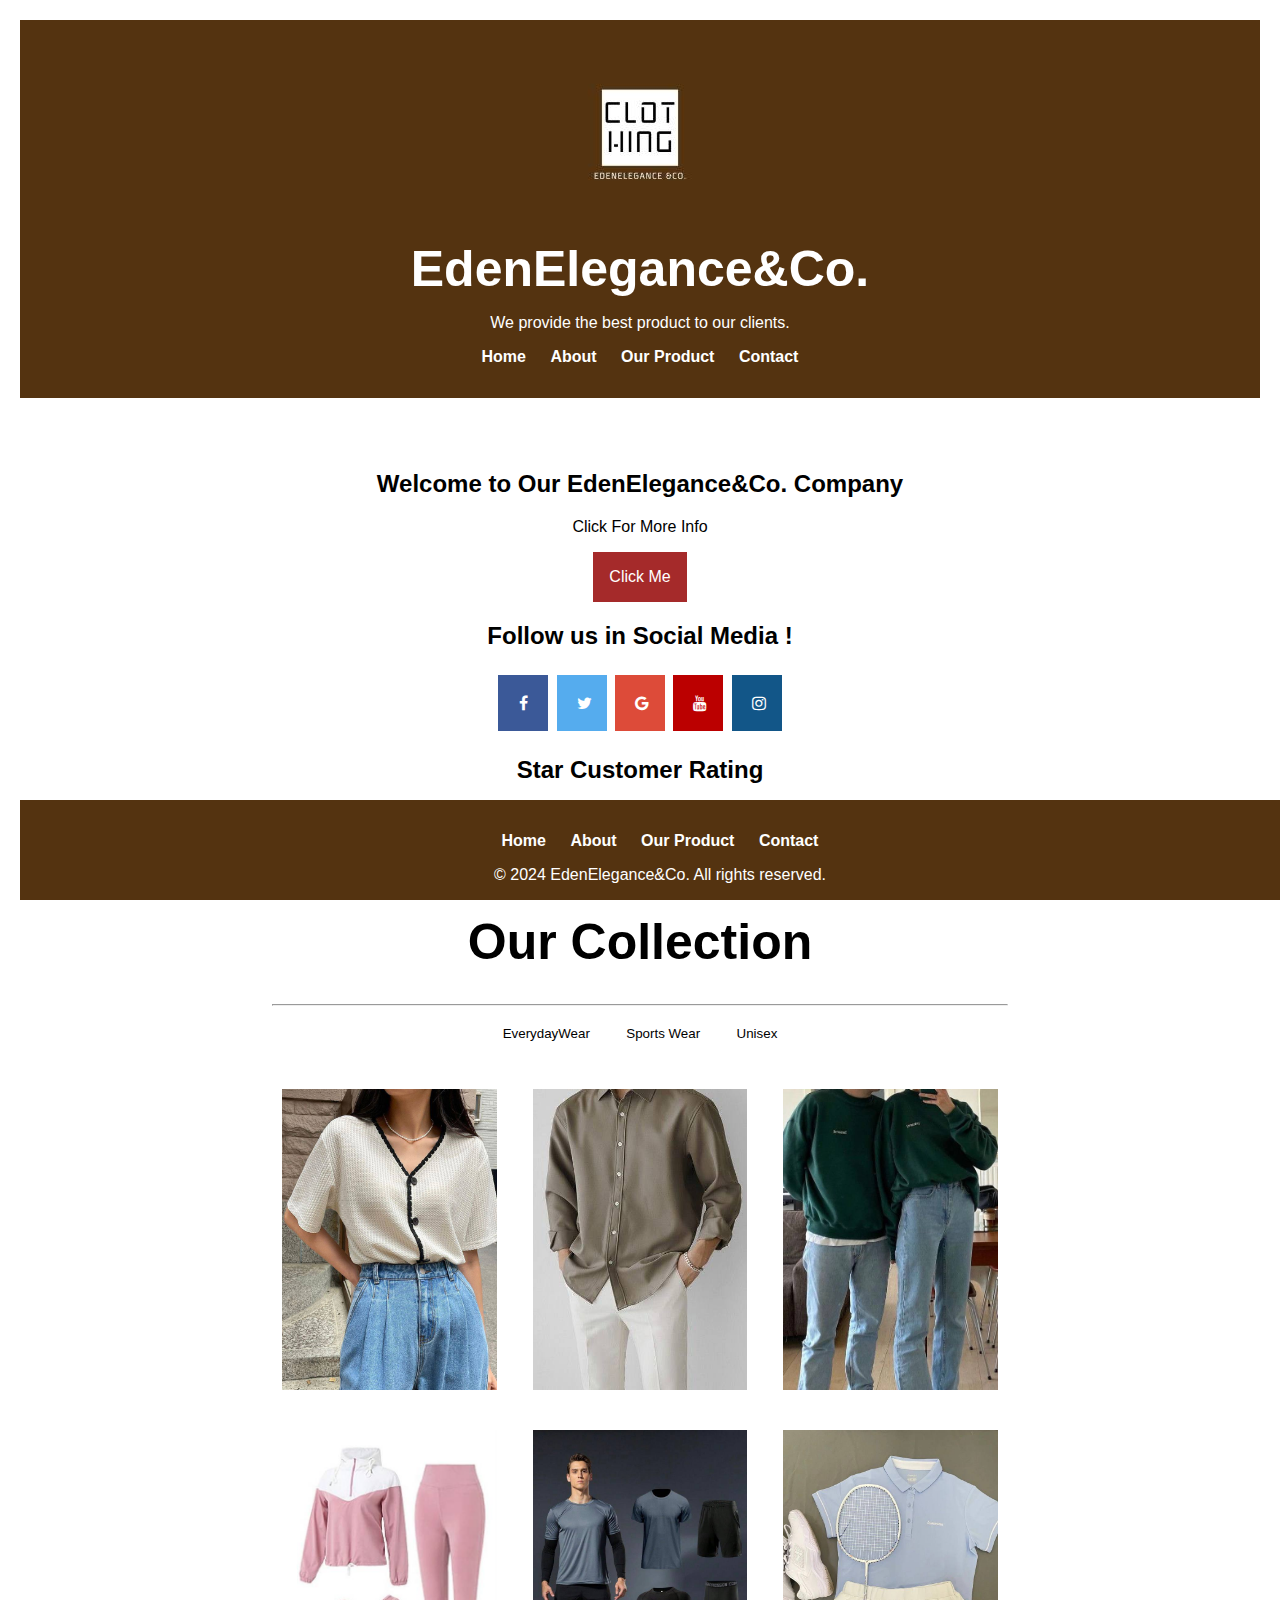
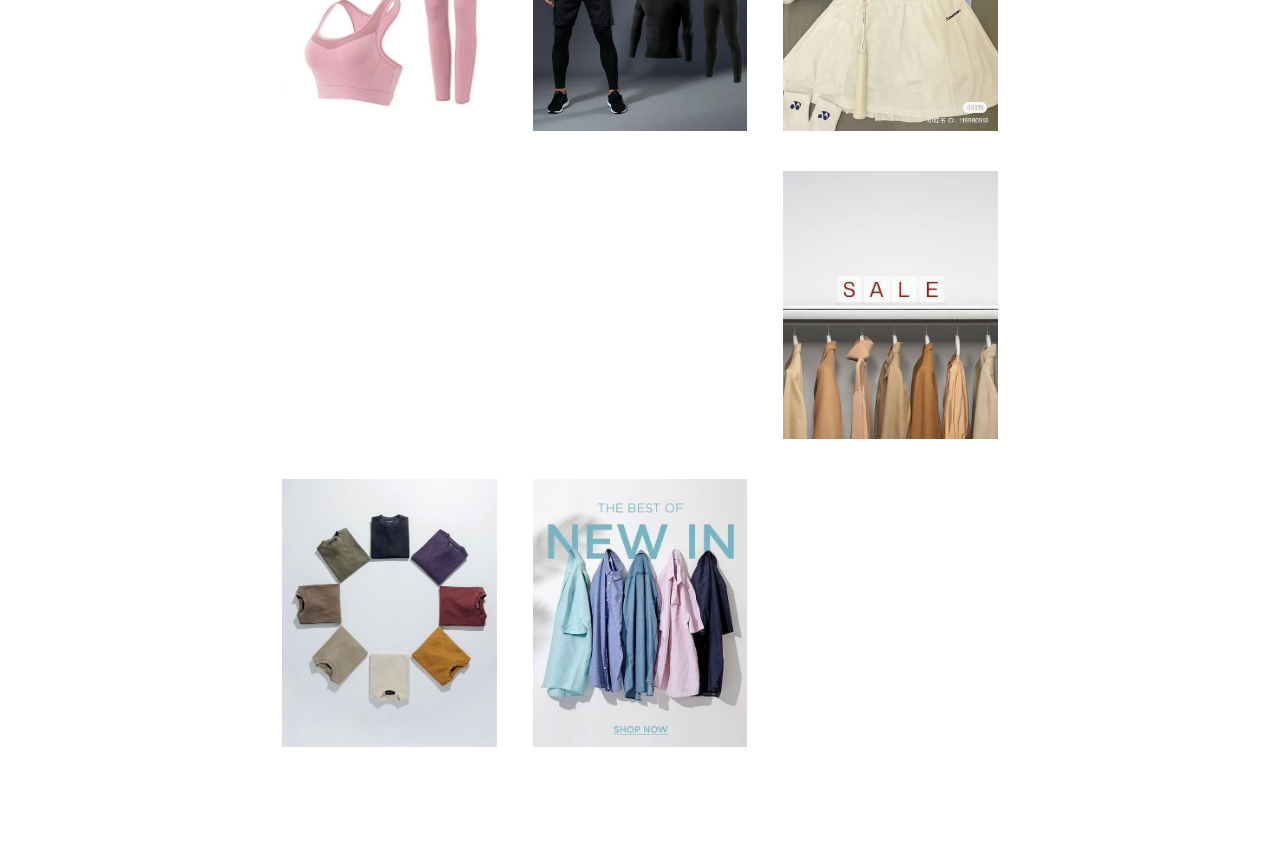
<file: index.html>
<!DOCTYPE html>
<html lang="en">
<head>
    <meta charset="UTF-8">
    <meta name="viewport" content="width=device-width, initial-scale=1.0">
    <title>Company Name</title>
    <link rel="stylesheet" href="styles.css">
</head>
<body>
    <header>
<img src="logo.jpeg"><h1>EdenElegance&Co.</h1>
 <p>We provide the best product to our clients.</p>
        <nav>
            <ul>
                <li><a href="index.html">Home</a></li>
                <li><a href="about.html">About</a></li>
                <li><a href="ourproduct.html">Our Product</a></li>
                <li><a href="contact.html">Contact</a></li>
            </ul>
        </nav>
    </header>
    <main>
       <center> <section id="welcome">
            <h2>Welcome to Our EdenElegance&Co. Company</h2>
        </section>
<html>
<head>
<meta name="viewport" content="width=device-width, initial-scale=1">
<center><style>
.dropbtn {
  background-color: brown;
  color: white;
  padding: 16px;
  font-size: 16px;
  border: none;
  cursor: pointer;
}

.dropbtn:hover, .dropbtn:focus {
  background-color: pink;
}

.dropdown {
  position: relative;
  display: inline-block;
}

.dropdown-content {
  display: none;
  position: absolute;
  background-color: #f1f1f1;
  min-width: 160px;
  overflow: auto;
  box-shadow: 0px 8px 16px 0px rgba(0,0,0,0.2);
  z-index: 1;
}

.dropdown-content a {
  color: black;
  padding: 12px 16px;
  text-decoration: none;
  display: block;
}

.dropdown a:hover {background-color: #ddd;}

.show {display: block;}
</style>
</head>
<body style="background-color:white;">

<p>Click For More Info</p>

<div class="dropdown">
  <button onclick="myFunction()" class="dropbtn">Click Me</button>
  <div id="myDropdown" class="dropdown-content">
    <a href="discount.html">Discount</a>
  </div>
</div>

<script>
/* When the user clicks on the button, 
toggle between hiding and showing the dropdown content */
function myFunction() {
  document.getElementById("myDropdown").classList.toggle("show");
}

// Close the dropdown if the user clicks outside of it
window.onclick = function(event) {
  if (!event.target.matches('.dropbtn')) {
    var dropdowns = document.getElementsByClassName("dropdown-content");
    var i;
    for (i = 0; i < dropdowns.length; i++) {
      var openDropdown = dropdowns[i];
      if (openDropdown.classList.contains('show')) {
        openDropdown.classList.remove('show');
      }
    }
  }
}
</script>
             
    <meta name="viewport" content="width=device-width, initial-scale=1">
<link rel="stylesheet" href="https://cdnjs.cloudflare.com/ajax/libs/font-awesome/4.7.0/css/font-awesome.min.css">
<style>
.fa {
  padding: 20px;
  font-size: 30px;
  width: 50px;
  text-align: center;
  text-decoration: none;
  margin: 5px 2px;
}

.fa:hover {
    opacity: 0.7;
}

.fa-facebook {
  background: #3B5998;
  color: white;
}

.fa-twitter {
  background: #55ACEE;
  color: white;
}

.fa-google {
  background: #dd4b39;
  color: white;

}

.fa-youtube {
  background: #bb0000;
  color: white;
}

.fa-instagram {
  background: #125688;
  color: white;
}


</style>
</head>
<body>

<h2>Follow us in Social Media !</h2>

<!-- Add font awesome icons -->
<a href="#" class="fa fa-facebook"></a>
<a href="#" class="fa fa-twitter"></a>
<a href="#" class="fa fa-google"></a>
<a href="#" class="fa fa-youtube"></a>
<a href="#" class="fa fa-instagram"></a>
<!-- Font Awesome Icon Library -->
<link rel="stylesheet" href="https://cdnjs.cloudflare.com/ajax/libs/font-awesome/4.7.0/css/font-awesome.min.css">
<style>
.checked {
  color: orange;
}
</style>
</head>
<body>

<h2>Star Customer Rating</h2>
<span class="fa fa-star checked"></span>
<span class="fa fa-star checked"></span>
<span class="fa fa-star checked"></span>
<span class="fa fa-star checked"></span>
<span class="fa fa-star"></span>
<hr>
<meta name="viewport" content="width=device-width, initial-scale=1">
<style>
* {
  box-sizing: border-box;
}

body {
  background-color: #f1f1f1;
  padding: 20px;
  font-family: Arial;
}

/* Center website */
.main {
  max-width: 1000px;
  margin: auto;
}

h1 {
  font-size: 50px;
  word-break: break-all;
}

.row {
  margin: 10px -16px;
}

/* Add padding BETWEEN each column */
.row,
.row > .column {
  padding: 8px;
}

/* Create three equal columns that floats next to each other */
.column {
  float: left;
  width: 33.33%;
  display: none; /* Hide all elements by default */
}

/* Clear floats after rows */ 
.row:after {
  content: "";
  display: table;
  clear: both;
}

/* Content */
.content {
  background-color: white;
  padding: 10px;
}

/* The "show" class is added to the filtered elements */
.show {
  display: block;
}

/* Style the buttons */
.btn {
  border: none;
  outline: none;
  padding: 12px 16px;
  background-color: white;
  cursor: pointer;
}

.btn:hover {
  background-color: #ddd;
}

.btn.active {
  background-color: #666;
  color: white;
}
</style>
</head>
<body>

<!-- MAIN (Center website) -->
<div class="main">

<h1>Our Collection </h1>
<hr>

<div id="myBtnContainer">
  <button class="btn" onclick="filterSelection('everyday wear')"> EverydayWear</button>
  <button class="btn" onclick="filterSelection('sports wear')"> Sports Wear</button>
  <button class="btn" onclick="filterSelection('unisex outfits')"> Unisex</button>
</div>

<!-- Portfolio Gallery Grid -->
<div class="row">
  <div class="column everyday wear">
    <div class="content">
      <img src="d1.jpg" alt="♡" style="width:100%">
      
    </div>
  </div>
  <div class="column everyday wear">
    <div class="content">
    <img src="d3.jpg" alt="♡" style="width:100%">
    
    </div>
  </div>
  <div class="column everyday wear">
    <div class="content">
    <img src="u2.jpg" alt="♡" style="width:100%">
    </div>
  </div>
  
  <div class="column sports wear">
    <div class="content">
      <img src="s1.jpg" alt="♡" style="width:100%">
      
    </div>
  </div>
  <div class="column sports wear">
    <div class="content">
    <img src="s3.jpg" alt="♡" style="width:100%">
     
    </div>
  </div>
  <div class="column sports wear">
    <div class="content">
    <img src="s2.jpg" alt="♡" style="width:100%">
   
    </div>
  </div>

  <div class="column unisex outfits">
    <div class="content">
      <img src="d6.jpg" alt="♡" style="width:100%">
   
    </div>
  </div>
  <div class="column unisex outfits">
    <div class="content">
    <img src="d4.jpg" alt="♡" style="width:100%">
    
    </div>
  </div>
  <div class="column unisex outfits">
    <div class="content">
    <img src="d5.jpg" alt="♡" style="width:100%">
     
    </div>
  </div>
<!-- END GRID -->
</div>

<!-- END MAIN -->
</div>

<script>
filterSelection("all")
function filterSelection(c) {
  var x, i;
  x = document.getElementsByClassName("column");
  if (c == "all") c = "";
  for (i = 0; i < x.length; i++) {
    w3RemoveClass(x[i], "show");
    if (x[i].className.indexOf(c) > -1) w3AddClass(x[i], "show");
  }
}

function w3AddClass(element, name) {
  var i, arr1, arr2;
  arr1 = element.className.split(" ");
  arr2 = name.split(" ");
  for (i = 0; i < arr2.length; i++) {
    if (arr1.indexOf(arr2[i]) == -1) {element.className += " " + arr2[i];}
  }
}

function w3RemoveClass(element, name) {
  var i, arr1, arr2;
  arr1 = element.className.split(" ");
  arr2 = name.split(" ");
  for (i = 0; i < arr2.length; i++) {
    while (arr1.indexOf(arr2[i]) > -1) {
      arr1.splice(arr1.indexOf(arr2[i]), 1);     
    }
  }
  element.className = arr1.join(" ");
}


// Add active class to the current button (highlight it)
var btnContainer = document.getElementById("myBtnContainer");
var btns = btnContainer.getElementsByClassName("btn");
for (var i = 0; i < btns.length; i++) {
  btns[i].addEventListener("click", function(){
    var current = document.getElementsByClassName("active");
    current[0].className = current[0].className.replace(" active", "");
    this.className += " active";
  });
}
</script>
    </main>
    <footer>
 <nav>
            <ul>
                <li><a href="index.html">Home</a></li>
                <li><a href="about.html">About</a></li>
                <li><a href="ourproduct.html">Our Product</a></li>
                <li><a href="contact.html">Contact</a></li>
            </ul>
        </nav>
        <p>&copy; 2024 EdenElegance&Co. All rights reserved.</p>
    </footer>
</body>
</html>
</file>
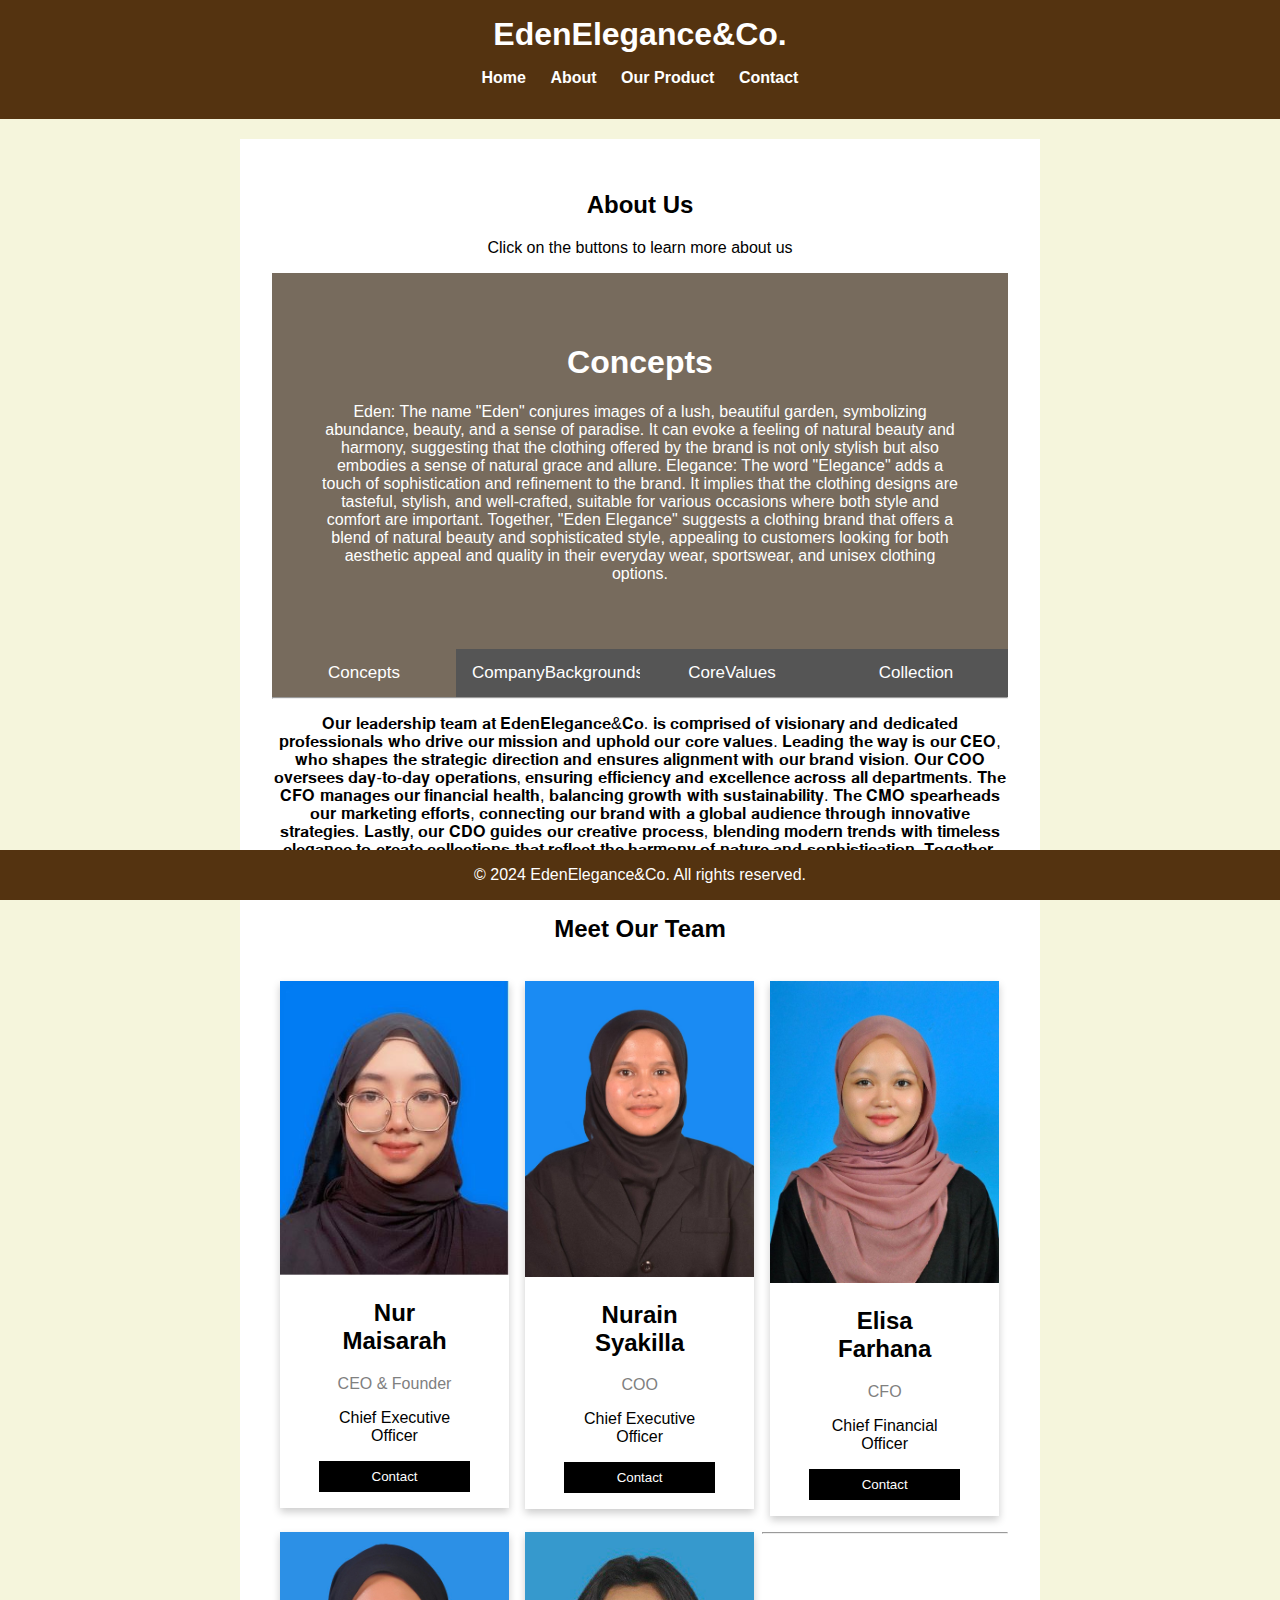
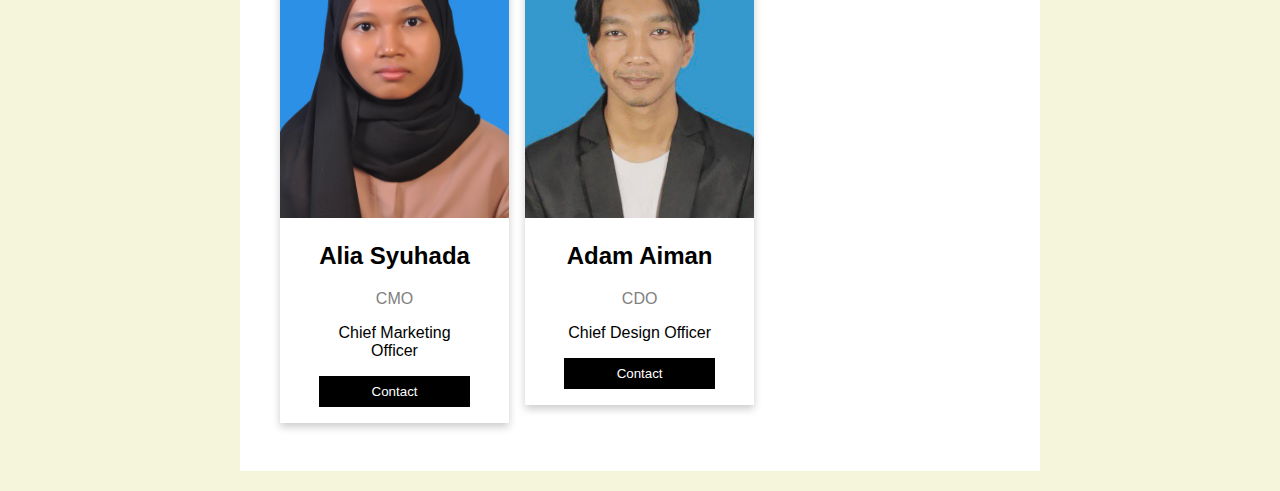
<file: about.html>
<!DOCTYPE html>
<html lang="en">
<head>
    <meta charset="UTF-8">
    <meta name="viewport" content="width=device-width, initial-scale=1.0">
    <title>About Us - EdenElegance&Co.</title>
    <link rel="stylesheet" href="styles.css">
</head>
<body>
    <header>
        <h1>EdenElegance&Co.</h1>
        <nav>
            <ul>
                <li><a href="index.html">Home</a></li>
                <li><a href="about.html">About</a></li>
                <li><a href="ourproduct.html">Our Product</a></li>
                <li><a href="contact.html">Contact</a></li>

            </ul>
        </nav>
    </header>
    <main>
        </section>
<meta name="viewport" content="width=device-width, initial-scale=1">
<style>
body {font-family: "Lato", sans-serif;}

.tablink {
  background-color: #555;
  color: white;
  float: left;
  border: none;
  outline: none;
  cursor: pointer;
  padding: 14px 16px;
  font-size: 17px;
  width: 25%;
}

.tablink:hover {
  background-color: #777;
}

/* Style the tab content */
.tabcontent {
  color: white;
  display: none;
  padding: 50px;
  text-align: center;
}

#Concepts {background-color:#776B5D;}
#CompanyBackgrounds{background-color:#B0A695;}
#CoreValues {background-color:DarkKhaki;}
#Collection {background-color:#C4C1A4;}
</style>
</head>
<body>
   <center><h2>About Us</h2>
<p>Click on the buttons to learn more about us</p>

<div id="Concepts" class="tabcontent">
  <h1>Concepts</h1>
  <p>Eden: The name "Eden" conjures images of a lush, beautiful garden, symbolizing abundance, beauty, and a sense of paradise. It can evoke a feeling of natural beauty and harmony, suggesting that the clothing offered by the brand is not only stylish but also embodies a sense of natural grace and allure.
Elegance: The word "Elegance" adds a touch of sophistication and refinement to the brand. It implies that the clothing designs are tasteful, stylish, and well-crafted, suitable for various occasions where both style and comfort are important.
Together, "Eden Elegance" suggests a clothing brand that offers a blend of natural beauty and sophisticated style, appealing to customers looking for both aesthetic appeal and quality in their everyday wear, sportswear, and unisex clothing options.</p>
</div>

<div id="CompanyBackgrounds" class="tabcontent">
  <h1>Company Backgrounds</h1>
  <p>EdenElegance&Co. was founded with the vision of creating a clothing brand that transcends the ordinary. Born from a passion for nature and fashion, our founders sought to design a line that reflects the serene beauty of a lush garden and the polished refinement of modern elegance. We began our journey by meticulously crafting each piece, ensuring that our designs not only look beautiful but also feel comfortable and enduring. Today, EdenElegance&Co. stands as a symbol of the perfect blend of natural grace and sophisticated style, offering clothing that resonates with the discerning tastes of our customers.</p>
</div>

<div id="CoreValues" class="tabcontent">
  <h1>CoreValues</h1>
  <p>At EdenElegance&Co., we are dedicated to delivering superior quality through meticulous craftsmanship, ensuring our clothing stands the test of time. We prioritize sustainability and ethical practices, from sourcing eco-friendly materials to fair labor practices, minimizing our environmental impact. Inclusivity is at the heart of our brand, offering diverse styles for all genders and body types, celebrating individuality. Our customer-centric approach drives us to exceed expectations with exceptional service. Inspired by the beauty of nature, our innovative designs reflect natural elegance, keeping our collections fresh, modern, and relevant.</p>
</div>

<div id="Collection" class="tabcontent">
  <h1>Collection</h1>
  <p>Our Everyday Wear Collection is designed for those who value style in their daily lives, featuring versatile, comfortable, and chic pieces like tailored blouses, elegant dresses, stylish pants, and jackets, all crafted to enhance the wearer's natural beauty. Our Sportswear Collection combines functionality with style, offering activewear that transitions seamlessly from the gym to casual outings, including sleek leggings, breathable tops, and stylish yet practical outerwear, supporting an active lifestyle without compromising elegance. Breaking the barriers of traditional fashion, our Unisex Attire Collection offers pieces that can be worn by anyone, focusing on simplicity and versatility with minimalist designs that are both modern and timeless, allowing individuals to express their style freely.</p>
</div>

<button class="tablink" onclick="openCity('Concepts', this, '#776B5D')" id="defaultOpen">Concepts</button>
<button class="tablink" onclick="openCity('CompanyBackgrounds', this, '#B0A695')">CompanyBackgrounds</button>
<button class="tablink" onclick="openCity('CoreValues', this, 'DarkKhaki')">CoreValues</button>
<button class="tablink" onclick="openCity('Collection', this, '#C4C1A4')">Collection</button>

<script>
function openCity(cityName,elmnt,color) {
  var i, tabcontent, tablinks;
  tabcontent = document.getElementsByClassName("tabcontent");
  for (i = 0; i < tabcontent.length; i++) {
    tabcontent[i].style.display = "none";
  }
  tablinks = document.getElementsByClassName("tablink");
  for (i = 0; i < tablinks.length; i++) {
    tablinks[i].style.backgroundColor = "";
  }
  document.getElementById(cityName).style.display = "block";
  elmnt.style.backgroundColor = color;

}
// Get the element with id="defaultOpen" and click on it
document.getElementById("defaultOpen").click();

</script>
        <section id="about-us">
<hr>
            <p>𝐎𝐮𝐫 𝐥𝐞𝐚𝐝𝐞𝐫𝐬𝐡𝐢𝐩 𝐭𝐞𝐚𝐦 𝐚𝐭 𝐄𝐝𝐞𝐧𝐄𝐥𝐞𝐠𝐚𝐧𝐜𝐞&𝐂𝐨. 𝐢𝐬 𝐜𝐨𝐦𝐩𝐫𝐢𝐬𝐞𝐝 𝐨𝐟 𝐯𝐢𝐬𝐢𝐨𝐧𝐚𝐫𝐲 𝐚𝐧𝐝 𝐝𝐞𝐝𝐢𝐜𝐚𝐭𝐞𝐝 𝐩𝐫𝐨𝐟𝐞𝐬𝐬𝐢𝐨𝐧𝐚𝐥𝐬 𝐰𝐡𝐨 𝐝𝐫𝐢𝐯𝐞 𝐨𝐮𝐫 𝐦𝐢𝐬𝐬𝐢𝐨𝐧 𝐚𝐧𝐝 𝐮𝐩𝐡𝐨𝐥𝐝 𝐨𝐮𝐫 𝐜𝐨𝐫𝐞 𝐯𝐚𝐥𝐮𝐞𝐬. 𝐋𝐞𝐚𝐝𝐢𝐧𝐠 𝐭𝐡𝐞 𝐰𝐚𝐲 𝐢𝐬 𝐨𝐮𝐫 𝐂𝐄𝐎, 𝐰𝐡𝐨 𝐬𝐡𝐚𝐩𝐞𝐬 𝐭𝐡𝐞 𝐬𝐭𝐫𝐚𝐭𝐞𝐠𝐢𝐜 𝐝𝐢𝐫𝐞𝐜𝐭𝐢𝐨𝐧 𝐚𝐧𝐝 𝐞𝐧𝐬𝐮𝐫𝐞𝐬 𝐚𝐥𝐢𝐠𝐧𝐦𝐞𝐧𝐭 𝐰𝐢𝐭𝐡 𝐨𝐮𝐫 𝐛𝐫𝐚𝐧𝐝 𝐯𝐢𝐬𝐢𝐨𝐧. 𝐎𝐮𝐫 𝐂𝐎𝐎 𝐨𝐯𝐞𝐫𝐬𝐞𝐞𝐬 𝐝𝐚𝐲-𝐭𝐨-𝐝𝐚𝐲 𝐨𝐩𝐞𝐫𝐚𝐭𝐢𝐨𝐧𝐬, 𝐞𝐧𝐬𝐮𝐫𝐢𝐧𝐠 𝐞𝐟𝐟𝐢𝐜𝐢𝐞𝐧𝐜𝐲 𝐚𝐧𝐝 𝐞𝐱𝐜𝐞𝐥𝐥𝐞𝐧𝐜𝐞 𝐚𝐜𝐫𝐨𝐬𝐬 𝐚𝐥𝐥 𝐝𝐞𝐩𝐚𝐫𝐭𝐦𝐞𝐧𝐭𝐬. 𝐓𝐡𝐞 𝐂𝐅𝐎 𝐦𝐚𝐧𝐚𝐠𝐞𝐬 𝐨𝐮𝐫 𝐟𝐢𝐧𝐚𝐧𝐜𝐢𝐚𝐥 𝐡𝐞𝐚𝐥𝐭𝐡, 𝐛𝐚𝐥𝐚𝐧𝐜𝐢𝐧𝐠 𝐠𝐫𝐨𝐰𝐭𝐡 𝐰𝐢𝐭𝐡 𝐬𝐮𝐬𝐭𝐚𝐢𝐧𝐚𝐛𝐢𝐥𝐢𝐭𝐲. 𝐓𝐡𝐞 𝐂𝐌𝐎 𝐬𝐩𝐞𝐚𝐫𝐡𝐞𝐚𝐝𝐬 𝐨𝐮𝐫 𝐦𝐚𝐫𝐤𝐞𝐭𝐢𝐧𝐠 𝐞𝐟𝐟𝐨𝐫𝐭𝐬, 𝐜𝐨𝐧𝐧𝐞𝐜𝐭𝐢𝐧𝐠 𝐨𝐮𝐫 𝐛𝐫𝐚𝐧𝐝 𝐰𝐢𝐭𝐡 𝐚 𝐠𝐥𝐨𝐛𝐚𝐥 𝐚𝐮𝐝𝐢𝐞𝐧𝐜𝐞 𝐭𝐡𝐫𝐨𝐮𝐠𝐡 𝐢𝐧𝐧𝐨𝐯𝐚𝐭𝐢𝐯𝐞 𝐬𝐭𝐫𝐚𝐭𝐞𝐠𝐢𝐞𝐬. 𝐋𝐚𝐬𝐭𝐥𝐲, 𝐨𝐮𝐫 𝐂𝐃𝐎 𝐠𝐮𝐢𝐝𝐞𝐬 𝐨𝐮𝐫 𝐜𝐫𝐞𝐚𝐭𝐢𝐯𝐞 𝐩𝐫𝐨𝐜𝐞𝐬𝐬, 𝐛𝐥𝐞𝐧𝐝𝐢𝐧𝐠 𝐦𝐨𝐝𝐞𝐫𝐧 𝐭𝐫𝐞𝐧𝐝𝐬 𝐰𝐢𝐭𝐡 𝐭𝐢𝐦𝐞𝐥𝐞𝐬𝐬 𝐞𝐥𝐞𝐠𝐚𝐧𝐜𝐞 𝐭𝐨 𝐜𝐫𝐞𝐚𝐭𝐞 𝐜𝐨𝐥𝐥𝐞𝐜𝐭𝐢𝐨𝐧𝐬 𝐭𝐡𝐚𝐭 𝐫𝐞𝐟𝐥𝐞𝐜𝐭 𝐭𝐡𝐞 𝐡𝐚𝐫𝐦𝐨𝐧𝐲 𝐨𝐟 𝐧𝐚𝐭𝐮𝐫𝐞 𝐚𝐧𝐝 𝐬𝐨𝐩𝐡𝐢𝐬𝐭𝐢𝐜𝐚𝐭𝐢𝐨𝐧. 𝐓𝐨𝐠𝐞𝐭𝐡𝐞𝐫, 𝐭𝐡𝐞𝐲 𝐞𝐦𝐛𝐨𝐝𝐲 𝐭𝐡𝐞 𝐬𝐩𝐢𝐫𝐢𝐭 𝐨𝐟 𝐄𝐝𝐞𝐧𝐄𝐥𝐞𝐠𝐚𝐧𝐜𝐞&𝐂𝐨., 𝐟𝐨𝐬𝐭𝐞𝐫𝐢𝐧𝐠 𝐚 𝐜𝐮𝐥𝐭𝐮𝐫𝐞 𝐨𝐟 𝐪𝐮𝐚𝐥𝐢𝐭𝐲, 𝐢𝐧𝐧𝐨𝐯𝐚𝐭𝐢𝐨𝐧, 𝐚𝐧𝐝 𝐢𝐧𝐜𝐥𝐮𝐬𝐢𝐯𝐢𝐭𝐲.</p>
<meta name="viewport" content="width=device-width, initial-scale=1">
<style>
html {
  box-sizing: border-box;
}

*, *:before, *:after {
  box-sizing: inherit;
}

.column {
  float: left;
  width: 33.3%;
  margin-bottom: 16px;
  padding: 0 8px;
}

@media screen and (max-width: 650px) {
  .column {
    width: 100%;
    display: block;
  }
}

.card {
  box-shadow: 0 4px 8px 0 rgba(0, 0, 0, 0.2);
}

.container {
  padding: 0 16px;
}

.container::after, .row::after {
  content: "";
  clear: both;
  display: table;
}

.title {
  color: grey;
}

.button {
  border: none;
  outline: 0;
  display: inline-block;
  padding: 8px;
  color: white;
  background-color: #000;
  text-align: center;
  cursor: pointer;
  width: 100%;
}

.button:hover {
  background-color: #555;
}
</style>
</head>
<body>

<h2>Meet Our Team</h2>
<br>

<div class="row">
  <div class="column">
    <div class="card">
      <img src="mypic.jpg" alt="Sarah" style="width:100%">
      <div class="container">
        <h2>Nur Maisarah</h2>
        <p class="title">CEO & Founder</p>
        <p>Chief Executive Officer</p>
        <p><button class="button">Contact</button></p>
      </div>
    </div>
  </div>

  <div class="column">
    <div class="card">
      <img src="A2.jpg" alt="Mike" style="width:100%">
      <div class="container">
        <h2>Nurain Syakilla </h2>
        <p class="title">COO</p>
        <p>Chief Executive Officer</p>
        <p><button class="button">Contact</button></p>
      </div>
    </div>
  </div>
  
   <div class="column">
    <div class="card">
      <img src="E3.jpg" alt="Elisa" style="width:100%">
      <div class="container">
        <h2>Elisa Farhana</h2>
        <p class="title">CFO</p>
        <p>Chief Financial Officer</p>
        <p><button class="button">Contact</button></p>
      </div>
    </div>
  </div>
  
  <center> <div class="column">
    <div class="card">
      <img src="p4.jpg" alt="Alia" style="width:100%">
      <div class="container">
        <h2>Alia Syuhada</h2>
        <p class="title">CMO</p>
        <p>Chief Marketing Officer</p>
        <p><button class="button">Contact</button></p>
      </div>
    </div>
  </div>
  
  <div class="column">
    <div class="card">
      <img src="p5.jpg" alt="Adam" style="width:100%">
      <div class="container">
        <h2>Adam Aiman</h2>
        <p class="title">CDO</p>
        <p>Chief Design Officer</p>
        <p><button class="button">Contact</button></p>
      </div>
    </div>
  </div>
<hr>



      </main>
      <footer>
        <p>&copy; 2024 EdenElegance&Co. All rights reserved.</p>
    </footer>
</body>
</html>
</file>
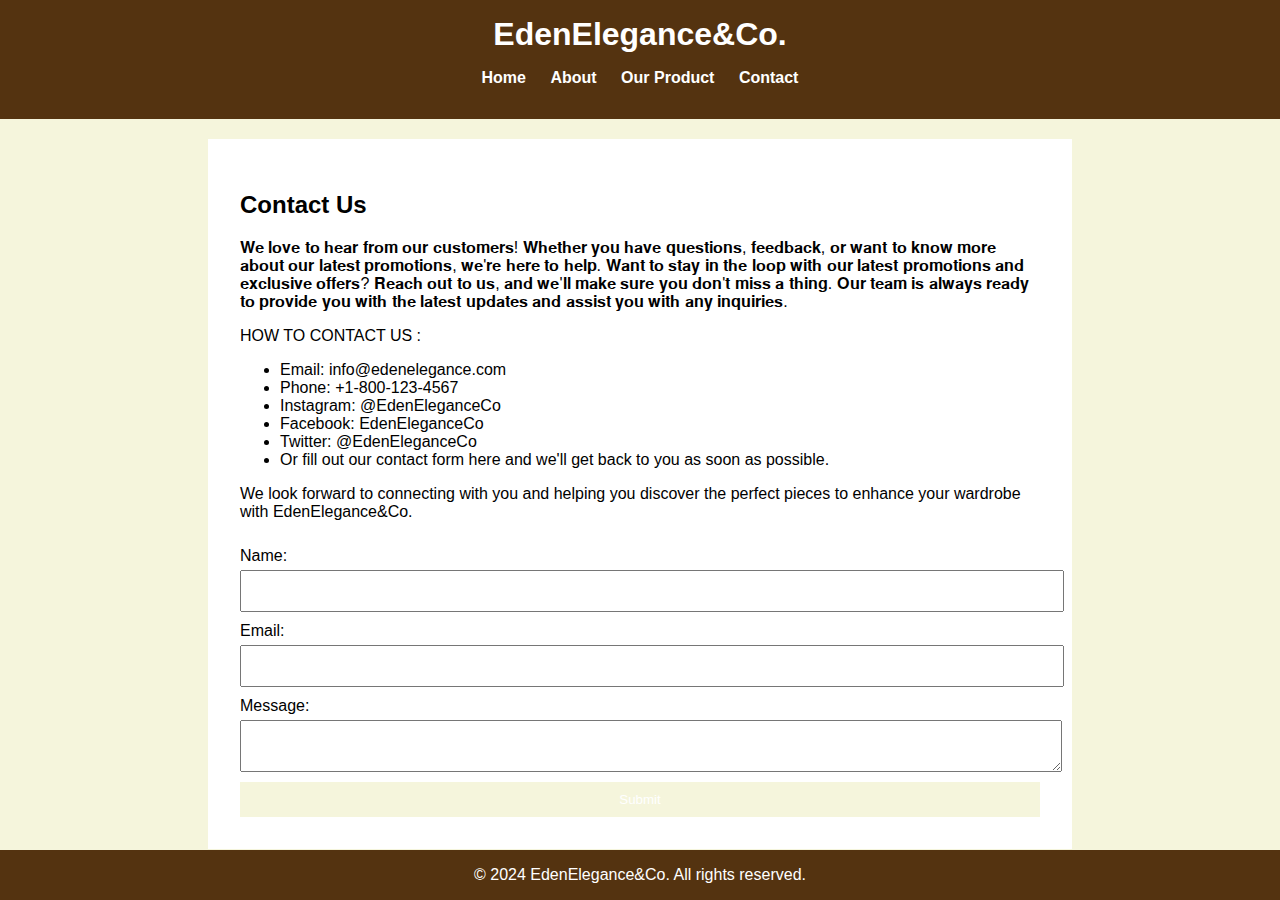
<file: contact.html>
<!DOCTYPE html>
<html lang="en">
<head>
    <meta charset="UTF-8">
    <meta name="viewport" content="width=device-width, initial-scale=1.0">
    <title>Contact Us - EdenElegance&Co.</title>
    <link rel="stylesheet" href="styles.css">
</head>
<body>
    <header>
        <h1>EdenElegance&Co.</h1>
        <nav>
            <ul>
                <li><a href="index.html">Home</a></li>
                <li><a href="about.html">About</a></li>
                <li><a href="ourproduct.html">Our Product</a></li>
                <li><a href="contact.html">Contact</a></li>
                
            </ul>
        </nav>
    </header>
    <main>
        <section id="contact-us">
            <h2>Contact Us</h2>
𝐖𝐞 𝐥𝐨𝐯𝐞 𝐭𝐨 𝐡𝐞𝐚𝐫 𝐟𝐫𝐨𝐦 𝐨𝐮𝐫 𝐜𝐮𝐬𝐭𝐨𝐦𝐞𝐫𝐬! 𝐖𝐡𝐞𝐭𝐡𝐞𝐫 𝐲𝐨𝐮 𝐡𝐚𝐯𝐞 𝐪𝐮𝐞𝐬𝐭𝐢𝐨𝐧𝐬, 𝐟𝐞𝐞𝐝𝐛𝐚𝐜𝐤, 𝐨𝐫 𝐰𝐚𝐧𝐭 𝐭𝐨 𝐤𝐧𝐨𝐰 𝐦𝐨𝐫𝐞 𝐚𝐛𝐨𝐮𝐭 𝐨𝐮𝐫 𝐥𝐚𝐭𝐞𝐬𝐭 𝐩𝐫𝐨𝐦𝐨𝐭𝐢𝐨𝐧𝐬, 𝐰𝐞'𝐫𝐞 𝐡𝐞𝐫𝐞 𝐭𝐨 𝐡𝐞𝐥𝐩.
𝐖𝐚𝐧𝐭 𝐭𝐨 𝐬𝐭𝐚𝐲 𝐢𝐧 𝐭𝐡𝐞 𝐥𝐨𝐨𝐩 𝐰𝐢𝐭𝐡 𝐨𝐮𝐫 𝐥𝐚𝐭𝐞𝐬𝐭 𝐩𝐫𝐨𝐦𝐨𝐭𝐢𝐨𝐧𝐬 𝐚𝐧𝐝 𝐞𝐱𝐜𝐥𝐮𝐬𝐢𝐯𝐞 𝐨𝐟𝐟𝐞𝐫𝐬? 𝐑𝐞𝐚𝐜𝐡 𝐨𝐮𝐭 𝐭𝐨 𝐮𝐬, 𝐚𝐧𝐝 𝐰𝐞'𝐥𝐥 𝐦𝐚𝐤𝐞 𝐬𝐮𝐫𝐞 𝐲𝐨𝐮 𝐝𝐨𝐧'𝐭 𝐦𝐢𝐬𝐬 𝐚 𝐭𝐡𝐢𝐧𝐠. 𝐎𝐮𝐫 𝐭𝐞𝐚𝐦 𝐢𝐬 𝐚𝐥𝐰𝐚𝐲𝐬 𝐫𝐞𝐚𝐝𝐲 𝐭𝐨 𝐩𝐫𝐨𝐯𝐢𝐝𝐞 𝐲𝐨𝐮 𝐰𝐢𝐭𝐡 𝐭𝐡𝐞 𝐥𝐚𝐭𝐞𝐬𝐭 𝐮𝐩𝐝𝐚𝐭𝐞𝐬 𝐚𝐧𝐝 𝐚𝐬𝐬𝐢𝐬𝐭 𝐲𝐨𝐮 𝐰𝐢𝐭𝐡 𝐚𝐧𝐲 𝐢𝐧𝐪𝐮𝐢𝐫𝐢𝐞𝐬.
               <p>HOW TO CONTACT US :</p>
                <ul>
                <li>Email: info@edenelegance.com</li>
                <li>Phone: +1-800-123-4567</li>
                <li>Instagram: @EdenEleganceCo</li>
                <li>Facebook: EdenEleganceCo</li>
                <li>Twitter: @EdenEleganceCo</li>
                <li>Or fill out our contact form here and we'll get back to you as soon as possible.</li>

                 </ul>

We look forward to connecting with you and helping you discover the perfect pieces to enhance your wardrobe with EdenElegance&Co.</p>
            <form action="submit_form.php" method="post">
                <label for="name">Name:</label>
                <input type="text" id="name" name="name" required>
                <label for="email">Email:</label>
                <input type="email" id="email" name="email" required>
                <label for="message">Message:</label>
                <textarea id="message" name="message" required></textarea>
                <button type="submit">Submit</button>
            </form>
        </section>
    </main>
    <footer>
        <p>&copy; 2024 EdenElegance&Co. All rights reserved.</p>
    </footer>
</body>
</html>
</file>
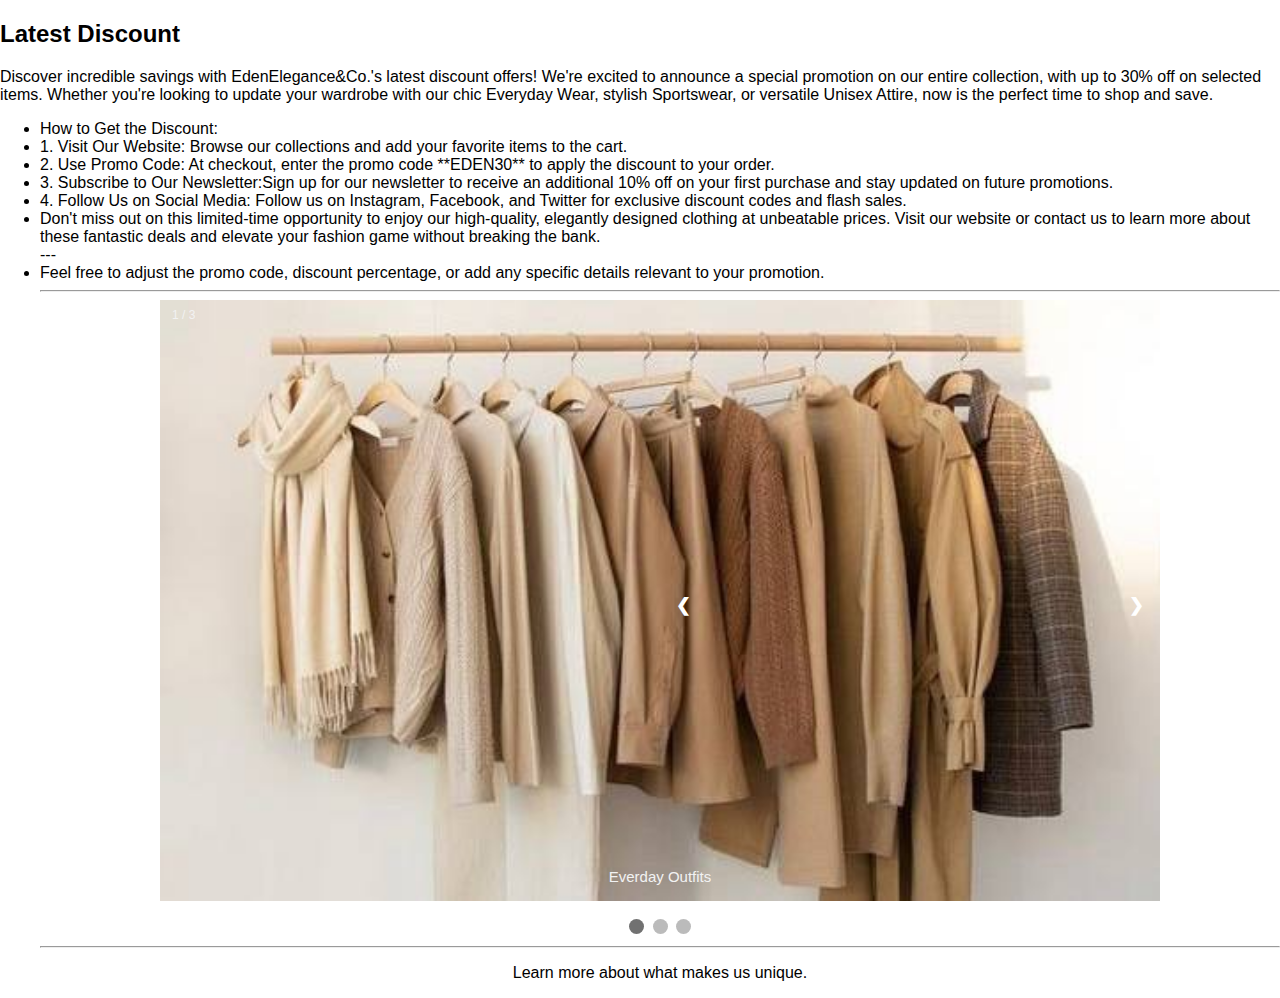
<file: discount.html>
<!DOCTYPE html>
<html lang="en">
<head>

<h2>Latest Discount</h2>

<p>Discover incredible savings with EdenElegance&Co.'s latest discount offers! We're excited to announce a special promotion on our entire collection, with up to 30% off on selected items. Whether you're looking to update your wardrobe with our chic Everyday Wear, stylish Sportswear, or versatile Unisex Attire, now is the perfect time to shop and save.</p> 
<ul>
<li>How to Get the Discount:</li>
<li>1. Visit Our Website: Browse our collections and add your favorite items to the cart.</li>
<li>2. Use Promo Code: At checkout, enter the promo code **EDEN30** to apply the discount to your order.</li>
<li>3. Subscribe to Our Newsletter:Sign up for our newsletter to receive an additional 10% off on your first purchase and stay updated on future promotions.</li>
<li>4. Follow Us on Social Media: Follow us on Instagram, Facebook, and Twitter for exclusive discount codes and flash sales.</li>

<li>Don't miss out on this limited-time opportunity to enjoy our high-quality, elegantly designed clothing at unbeatable prices. Visit our website or contact us to learn more about these fantastic deals and elevate your fashion game without breaking the bank.</li>

---

<li>Feel free to adjust the promo code, discount percentage, or add any specific details relevant to your promotion.</li>
<body>
<html>
<center><html>
<head>
<hr>
<meta name="viewport" content="width=device-width, initial-scale=1">
<style>
* {box-sizing: border-box}
body {font-family: Verdana, sans-serif; margin:0}
.mySlides {display: none}
img {vertical-align: middle;}

/* Slideshow container */
.slideshow-container {
  max-width: 1000px;
  position: relative;
  margin: auto;
}

/* Next & previous buttons */
.prev, .next {
  cursor: pointer;
  position: absolute;
  top: 50%;
  width: auto;
  padding: 16px;
  margin-top: -22px;
  color: white;
  font-weight: bold;
  font-size: 18px;
  transition: 0.6s ease;
  border-radius: 0 3px 3px 0;
  user-select: none;
}

/* Position the "next button" to the right */
.next {
  right: 0;
  border-radius: 3px 0 0 3px;
}

/* On hover, add a black background color with a little bit see-through */
.prev:hover, .next:hover {
  background-color: rgba(0,0,0,0.8);
}

/* Caption text */
.text {
  color: #f2f2f2;
  font-size: 15px;
  padding: 8px 12px;
  position: absolute;
  bottom: 8px;
  width: 100%;
  text-align: center;
}

/* Number text (1/3 etc) */
.numbertext {
  color: #f2f2f2;
  font-size: 12px;
  padding: 8px 12px;
  position: absolute;
  top: 0;
}

/* The dots/bullets/indicators */
.dot {
  cursor: pointer;
  height: 15px;
  width: 15px;
  margin: 0 2px;
  background-color: #bbb;
  border-radius: 50%;
  display: inline-block;
  transition: background-color 0.6s ease;
}

.active, .dot:hover {
  background-color: #717171;
}

/* Fading animation */
.fade {
  animation-name: fade;
  animation-duration: 1.5s;
}

@keyframes fade {
  from {opacity: .4} 
  to {opacity: 1}
}

/* On smaller screens, decrease text size */
@media only screen and (max-width: 300px) {
  .prev, .next,.text {font-size: 11px}
}
</style>
</head>
<body>

<div class="slideshow-container">

<div class="mySlides fade">
  <div class="numbertext">1 / 3</div>
  <img src="in1.jpg" style="width:100%">
  <div class="text">Everday Outfits</div>
</div>

<div class="mySlides fade">
  <div class="numbertext">2 / 3</div>
  <img src="in3.jpg" style="width:100%">
  <div class="text">Sports Outfits</div>
</div>

<div class="mySlides fade">
  <div class="numbertext">3 / 3</div>
  <img src="in2.jpg" style="width:100%">
  <div class="text">Unisex Outfit</div>
</div>

<a class="prev" onclick="plusSlides(-1)">❮</a>
<a class="next" onclick="plusSlides(1)">❯</a>

</div>
<br>

<div style="text-align:center">
  <span class="dot" onclick="currentSlide(1)"></span> 
  <span class="dot" onclick="currentSlide(2)"></span> 
  <span class="dot" onclick="currentSlide(3)"></span> 
</div>

<script>
let slideIndex = 1;
showSlides(slideIndex);

function plusSlides(n) {
  showSlides(slideIndex += n);
}

function currentSlide(n) {
  showSlides(slideIndex = n);
}

function showSlides(n) {
  let i;
  let slides = document.getElementsByClassName("mySlides");
  let dots = document.getElementsByClassName("dot");
  if (n > slides.length) {slideIndex = 1}    
  if (n < 1) {slideIndex = slides.length}
  for (i = 0; i < slides.length; i++) {
    slides[i].style.display = "none";  
  }
  for (i = 0; i < dots.length; i++) {
    dots[i].className = dots[i].className.replace(" active", "");
  }
  slides[slideIndex-1].style.display = "block";  
  dots[slideIndex-1].className += " active";
}
</script>


<hr>
<p>Learn more about what makes us unique.</p>
</file>
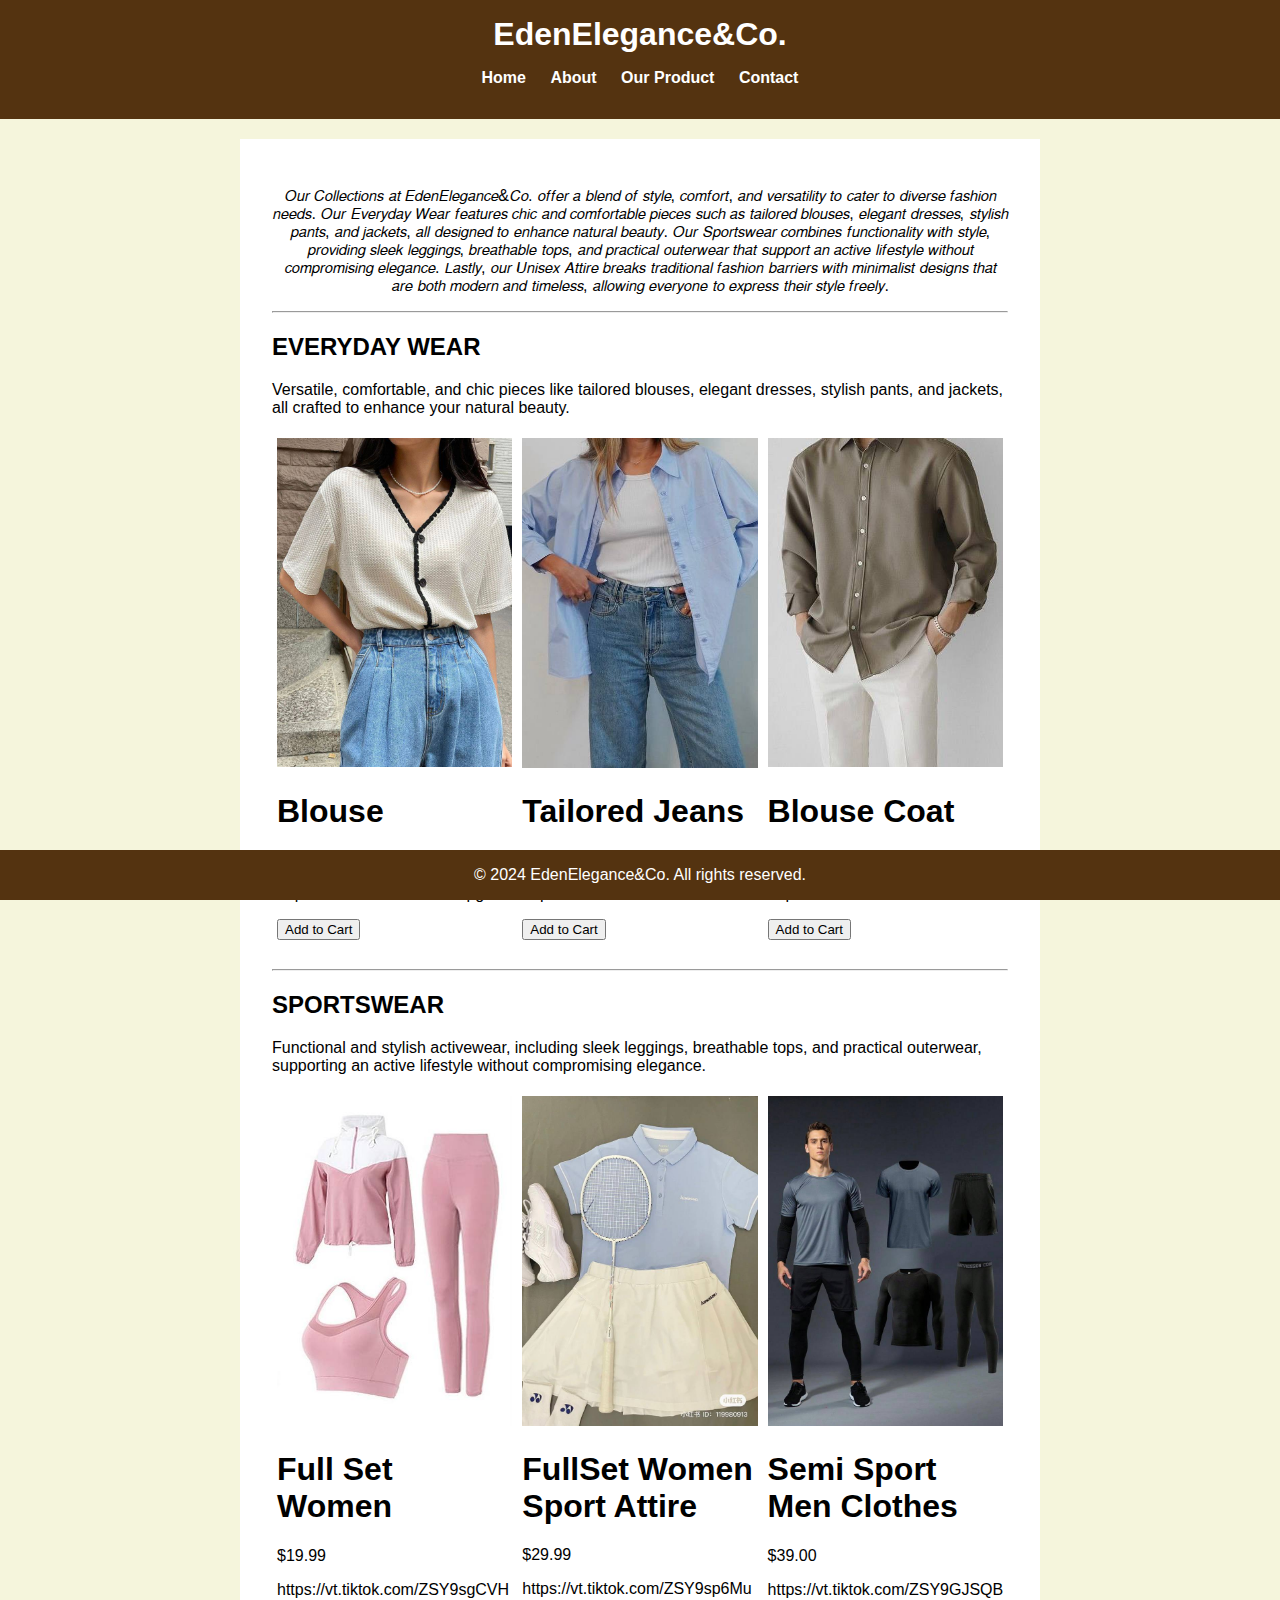
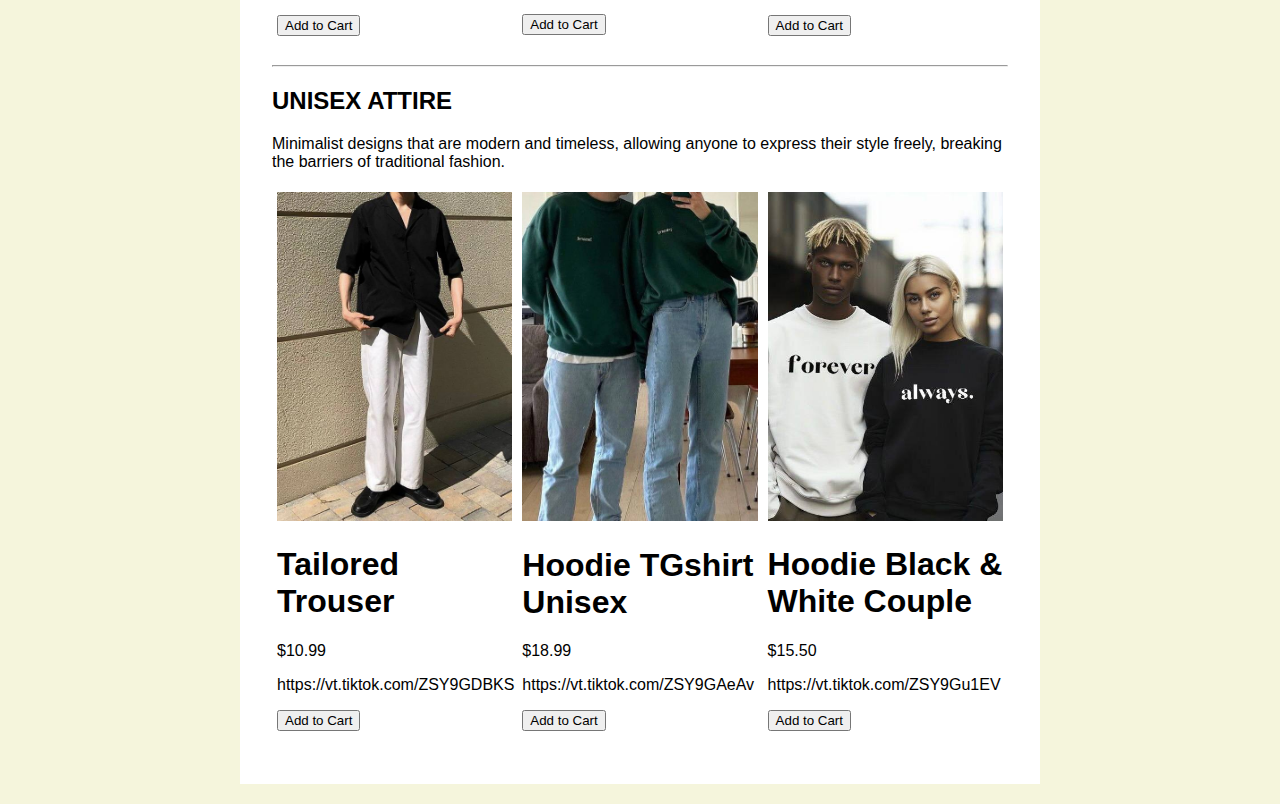
<file: ourproduct.html>
<!DOCTYPE html>
<html lang="en">
<head>
    <meta charset="UTF-8">
    <meta name="viewport" content="width=device-width, initial-scale=1.0">
    <title>Our Services - EdenElegance&Co.</title>
    <link rel="stylesheet" href="styles.css">
</head>
<body>
    <header>
        <h1>EdenElegance&Co.</h1>
        <nav>
            <ul>
                <li><a href="index.html">Home</a></li>
                <li><a href="about.html">About</a></li>
                <li><a href="ourproduct.html">Our Product</a></li>
                <li><a href="contact.html">Contact</a></li>

            </ul>
        </nav>
    </header>
    <main>
<html>
<head>
<style>
* {
  box-sizing: border-box;
}

.column {
  float: left;
  width: 33.33%;
  padding: 5px;
}

/* Clearfix (clear floats) */
.row::after {
  content: "";
  clear: both;
  display: table;
}
</style>
</head>
<body>

</style>
</head>
<body>
<center><p>𝘖𝘶𝘳 𝘊𝘰𝘭𝘭𝘦𝘤𝘵𝘪𝘰𝘯𝘴 𝘢𝘵 𝘌𝘥𝘦𝘯𝘌𝘭𝘦𝘨𝘢𝘯𝘤𝘦&𝘊𝘰. 𝘰𝘧𝘧𝘦𝘳 𝘢 𝘣𝘭𝘦𝘯𝘥 𝘰𝘧 𝘴𝘵𝘺𝘭𝘦, 𝘤𝘰𝘮𝘧𝘰𝘳𝘵, 𝘢𝘯𝘥 𝘷𝘦𝘳𝘴𝘢𝘵𝘪𝘭𝘪𝘵𝘺 𝘵𝘰 𝘤𝘢𝘵𝘦𝘳 𝘵𝘰 𝘥𝘪𝘷𝘦𝘳𝘴𝘦 𝘧𝘢𝘴𝘩𝘪𝘰𝘯 𝘯𝘦𝘦𝘥𝘴. 𝘖𝘶𝘳 𝘌𝘷𝘦𝘳𝘺𝘥𝘢𝘺 𝘞𝘦𝘢𝘳 𝘧𝘦𝘢𝘵𝘶𝘳𝘦𝘴 𝘤𝘩𝘪𝘤 𝘢𝘯𝘥 𝘤𝘰𝘮𝘧𝘰𝘳𝘵𝘢𝘣𝘭𝘦 𝘱𝘪𝘦𝘤𝘦𝘴 𝘴𝘶𝘤𝘩 𝘢𝘴 𝘵𝘢𝘪𝘭𝘰𝘳𝘦𝘥 𝘣𝘭𝘰𝘶𝘴𝘦𝘴, 𝘦𝘭𝘦𝘨𝘢𝘯𝘵 𝘥𝘳𝘦𝘴𝘴𝘦𝘴, 𝘴𝘵𝘺𝘭𝘪𝘴𝘩 𝘱𝘢𝘯𝘵𝘴, 𝘢𝘯𝘥 𝘫𝘢𝘤𝘬𝘦𝘵𝘴, 𝘢𝘭𝘭 𝘥𝘦𝘴𝘪𝘨𝘯𝘦𝘥 𝘵𝘰 𝘦𝘯𝘩𝘢𝘯𝘤𝘦 𝘯𝘢𝘵𝘶𝘳𝘢𝘭 𝘣𝘦𝘢𝘶𝘵𝘺. 𝘖𝘶𝘳 𝘚𝘱𝘰𝘳𝘵𝘴𝘸𝘦𝘢𝘳 𝘤𝘰𝘮𝘣𝘪𝘯𝘦𝘴 𝘧𝘶𝘯𝘤𝘵𝘪𝘰𝘯𝘢𝘭𝘪𝘵𝘺 𝘸𝘪𝘵𝘩 𝘴𝘵𝘺𝘭𝘦, 𝘱𝘳𝘰𝘷𝘪𝘥𝘪𝘯𝘨 𝘴𝘭𝘦𝘦𝘬 𝘭𝘦𝘨𝘨𝘪𝘯𝘨𝘴, 𝘣𝘳𝘦𝘢𝘵𝘩𝘢𝘣𝘭𝘦 𝘵𝘰𝘱𝘴, 𝘢𝘯𝘥 𝘱𝘳𝘢𝘤𝘵𝘪𝘤𝘢𝘭 𝘰𝘶𝘵𝘦𝘳𝘸𝘦𝘢𝘳 𝘵𝘩𝘢𝘵 𝘴𝘶𝘱𝘱𝘰𝘳𝘵 𝘢𝘯 𝘢𝘤𝘵𝘪𝘷𝘦 𝘭𝘪𝘧𝘦𝘴𝘵𝘺𝘭𝘦 𝘸𝘪𝘵𝘩𝘰𝘶𝘵 𝘤𝘰𝘮𝘱𝘳𝘰𝘮𝘪𝘴𝘪𝘯𝘨 𝘦𝘭𝘦𝘨𝘢𝘯𝘤𝘦. 𝘓𝘢𝘴𝘵𝘭𝘺, 𝘰𝘶𝘳 𝘜𝘯𝘪𝘴𝘦𝘹 𝘈𝘵𝘵𝘪𝘳𝘦 𝘣𝘳𝘦𝘢𝘬𝘴 𝘵𝘳𝘢𝘥𝘪𝘵𝘪𝘰𝘯𝘢𝘭 𝘧𝘢𝘴𝘩𝘪𝘰𝘯 𝘣𝘢𝘳𝘳𝘪𝘦𝘳𝘴 𝘸𝘪𝘵𝘩 𝘮𝘪𝘯𝘪𝘮𝘢𝘭𝘪𝘴𝘵 𝘥𝘦𝘴𝘪𝘨𝘯𝘴 𝘵𝘩𝘢𝘵 𝘢𝘳𝘦 𝘣𝘰𝘵𝘩 𝘮𝘰𝘥𝘦𝘳𝘯 𝘢𝘯𝘥 𝘵𝘪𝘮𝘦𝘭𝘦𝘴𝘴, 𝘢𝘭𝘭𝘰𝘸𝘪𝘯𝘨 𝘦𝘷𝘦𝘳𝘺𝘰𝘯𝘦 𝘵𝘰 𝘦𝘹𝘱𝘳𝘦𝘴𝘴 𝘵𝘩𝘦𝘪𝘳 𝘴𝘵𝘺𝘭𝘦 𝘧𝘳𝘦𝘦𝘭𝘺.</p></center>
<hr>
<h2>EVERYDAY WEAR</h2>
<p>Versatile, comfortable, and chic pieces like tailored blouses, elegant dresses, stylish pants, and jackets, all crafted to enhance your natural beauty.</p>

<div class="row">
  <div class="column">
   <div class="card">
  <img src="d1.jpg" alt="Denim Jeans" style="width:100%">
  <h1>Blouse</h1>
  <p class="price">$20.99</p>
  <p>https://vt.tiktok.com/ZSY9spgtN</p>
  <p><button>Add to Cart</button></p>
</div>
  </div>
  <div class="column">
    <div class="card">
  <img src="d2.jpg" alt="Denim Jeans" style="width:100%">
  <h1>Tailored Jeans</h1>
  <p class="price">$49.99</p>
  <p>https://vt.tiktok.com/ZSY9GddkG</p>
  <p><button>Add to Cart</button></p>
</div>
  </div>
  <div class="column">
  <div class="card">
  <img src="d3.jpg" alt="Denim Jeans" style="width:100%">
  <h1>Blouse Coat</h1>
  <p class="price">$16.30</p>
  <p>https://vt.tiktok.com/ZSY9swvG3</p>
  <p><button>Add to Cart</button></p>
</div>
  </div>
</div>
<hr>
<h2>SPORTSWEAR</h2>
<p> Functional and stylish activewear, including sleek leggings, breathable tops, and practical outerwear, supporting an active lifestyle without compromising elegance.</p>

<div class="row">
  <div class="column">
   <div class="card">
  <img src="s1.jpg" alt="Denim Jeans" style="width:100%">
  <h1>Full Set Women </h1>
  <p class="price">$19.99</p>
  <p>https://vt.tiktok.com/ZSY9sgCVH</p>
  <p><button>Add to Cart</button></p>
</div>
  </div>
  <div class="column">
    <div class="card">
  <img src="s2.jpg" alt="Denim Jeans" style="width:100%">
  <h1>FullSet Women Sport Attire</h1>
  <p class="price">$29.99</p>
  <p>https://vt.tiktok.com/ZSY9sp6Mu</p>
  <p><button>Add to Cart</button></p>
</div>
  </div>
  <div class="column">
  <div class="card">
  <img src="s3.jpg" alt="Denim Jeans" style="width:100%">
  <h1>Semi Sport Men Clothes</h1>
  <p class="price">$39.00</p>
  <p>https://vt.tiktok.com/ZSY9GJSQB</p>
  <p><button>Add to Cart</button></p>
</div>
  </div>
</div>
<hr>
<h2>UNISEX ATTIRE</h2>
<p>Minimalist designs that are modern and timeless, allowing anyone to express their style freely, breaking the barriers of traditional fashion.</p>

<div class="row">
  <div class="column">
   <div class="card">
  <img src="u1.jpg" alt="Denim Jeans" style="width:100%">
  <h1>Tailored Trouser</h1>
  <p class="price">$10.99</p>
  <p>https://vt.tiktok.com/ZSY9GDBKS</p>
  <p><button>Add to Cart</button></p>
</div>
  </div>
  <div class="column">
    <div class="card">
  <img src="u2.jpg" alt="Denim Jeans" style="width:100%">
  <h1>Hoodie TGshirt Unisex</h1>
  <p class="price">$18.99</p>
  <p>https://vt.tiktok.com/ZSY9GAeAv</p>
  <p><button>Add to Cart</button></p>
</div>
  </div>
  <div class="column">
  <div class="card">
  <img src="u3.jpg" alt="Denim Jeans" style="width:100%">
  <h1>Hoodie Black & White Couple </h1>
  <p class="price">$15.50</p>
  <p>https://vt.tiktok.com/ZSY9Gu1EV</p>
  <p><button>Add to Cart</button></p>
</div>
  </div>
</div>

</main>
    <footer>
        <p>&copy; 2024 EdenElegance&Co. All rights reserved.</p>
    </footer>
</body>
</html>
</file>
<file: styles.css>
body {
    font-family: Arial, sans-serif;
    margin: 0;
    padding: 0;
    background-color: #F3EEEA;
}

header {
    background-color: #543310;
    color: #fff;
    padding: 1em 0;
    text-align: center;
}

nav ul {
    list-style: none;
    padding: 0;
}

nav ul li {
    display: inline;
    margin: 0 10px;
}

nav ul li a {
    color: #fff;
    text-decoration: none;
}

main {
    padding: 2em;
    background-color: #fff;
    margin: 20px auto;
    max-width: 800px;
}

footer {
    background-color: #543310;
    color: #fff;
    text-align: center;
    padding: 1em 0;
    position: fixed;
    width: 100%;
    bottom: 0;
}

form {
    display: flex;
    flex-direction: column;
}

form label {
    margin-top: 10px;
}

form input, form textarea {
    padding: 10px;
    margin-top: 5px;
    font-size: 1em;
    width: 100%;
}

form button {
    margin-top: 10px;
    padding: 10px;
    background-color: beige;
    color: #fff;
    border: none;
    cursor: pointer;
}

form button:hover {
    background-color: #543310;
}
/* General styles */
body {
    font-family: Arial, sans-serif;
    margin: 0;
    padding: 0;
    background-color: beige;
}

.container {
    width: 80%;
    margin: 0 auto;
}

/* Header styles */
header {
    background-color: #543310;
    color: #fff;
    padding: 1em 0;
    text-align: center;
}

header h1 {
    margin: 0;
}

nav ul {
    list-style: none;
    padding: 0;
}

nav ul li {
    display: inline;
    margin: 0 10px;
}

nav ul li a {
    color: #fff;
    text-decoration: none;
    font-weight: bold;
}

nav ul li a:hover {
    text-decoration: underline;
}

/* Hero section styles */
#hero {
    background: url('hero.jpg') no-repeat center center/cover;
    color: #fff;
    padding: 100px 0;
    text-align: center;
}

#hero .button {
    background-color: #543310;
    color: #fff;
    padding: 10px 20px;
    text-decoration: none;
    font-weight: bold;
    border-radius: 5px;
}

#hero .button:hover {
    background-color: #555;
}

/* Highlights section styles */
#highlights {
    display: flex;
    justify-content: space-between;
    padding: 50px 0;
}

.highlight {
    background-color: #fff;
    padding: 20px;
    border-radius: 5px;
    box-shadow: 0 0 10px rgba(0, 0, 0, 0.1);
    text-align: center;
    flex: 1;
    margin: 0 10px;
}

.highlight h3 {
    color: #333;
}

.highlight p {
    color: #666;
}

/* Footer styles */
footer {
    background-color: #543310;
    color: #fff;
    text-align: center;
    padding: 1em 0;
}

footer p {
    margin: 0;
}
</file>
